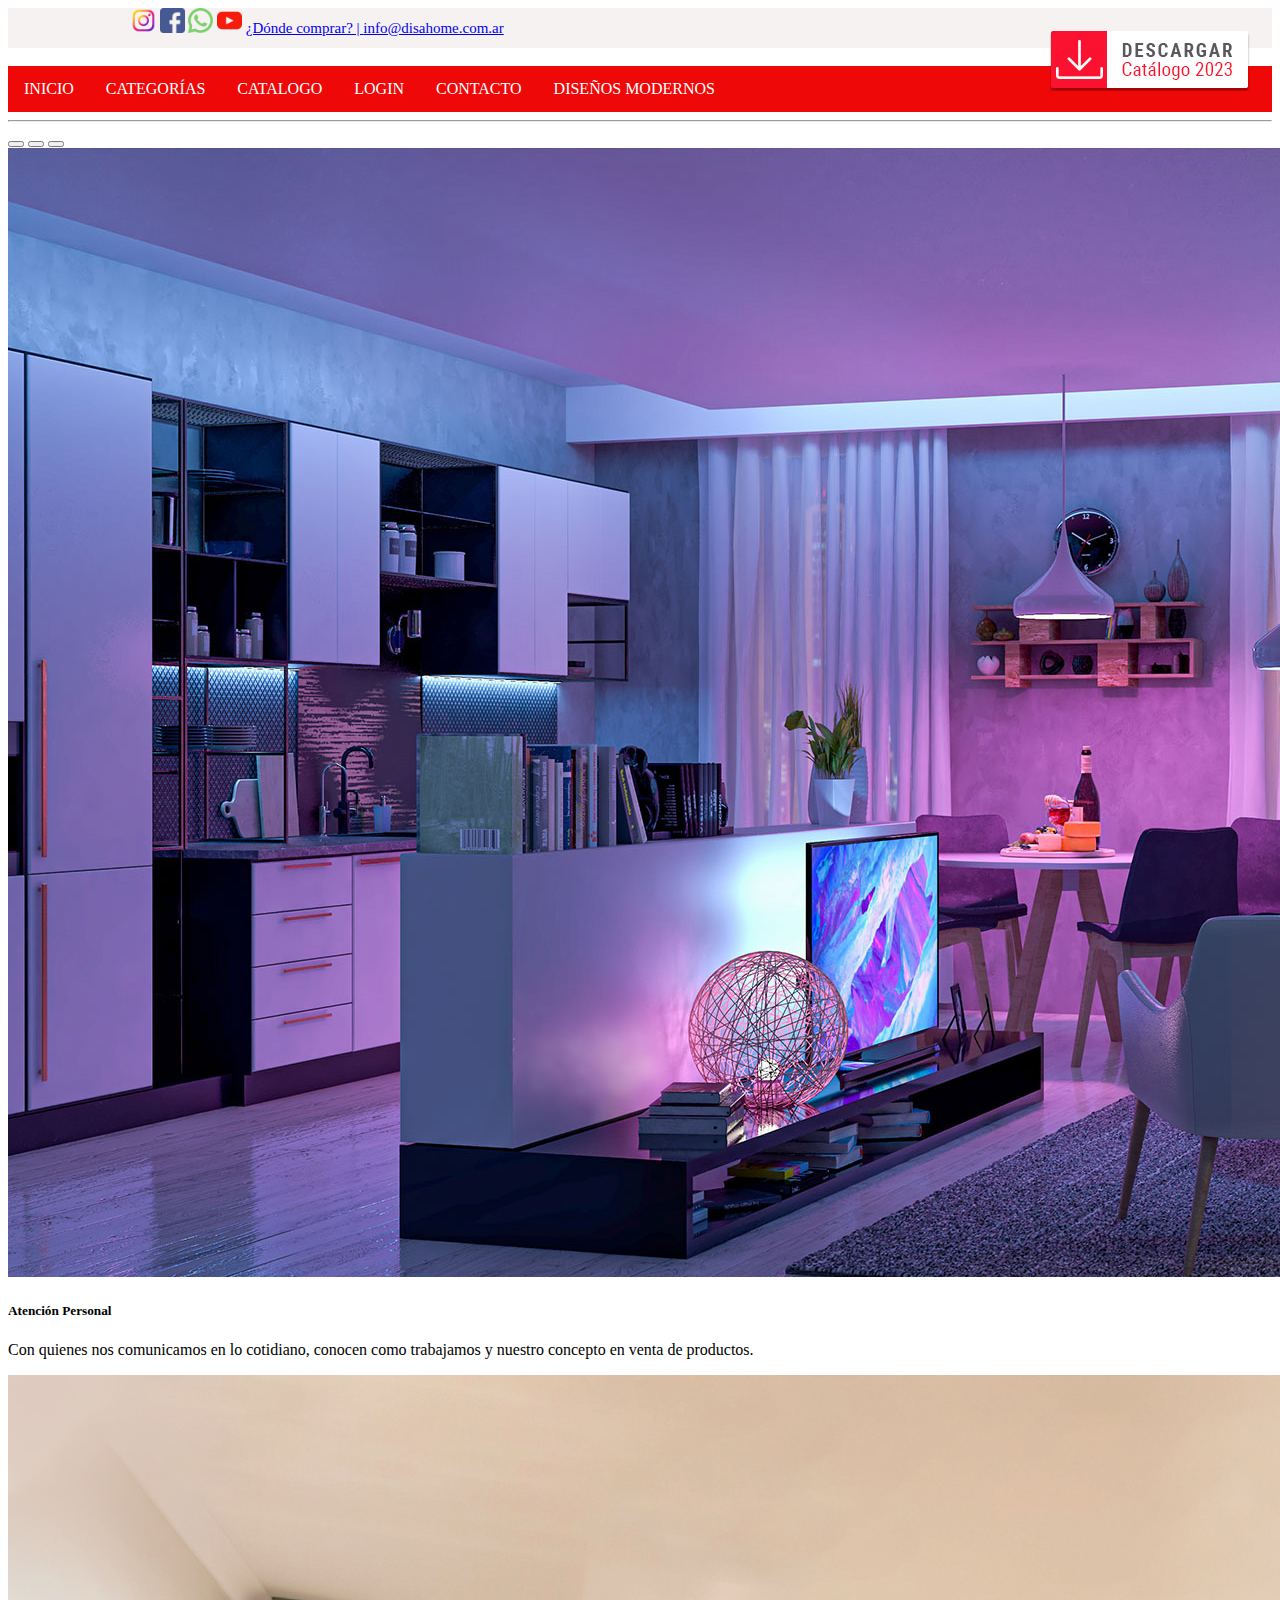
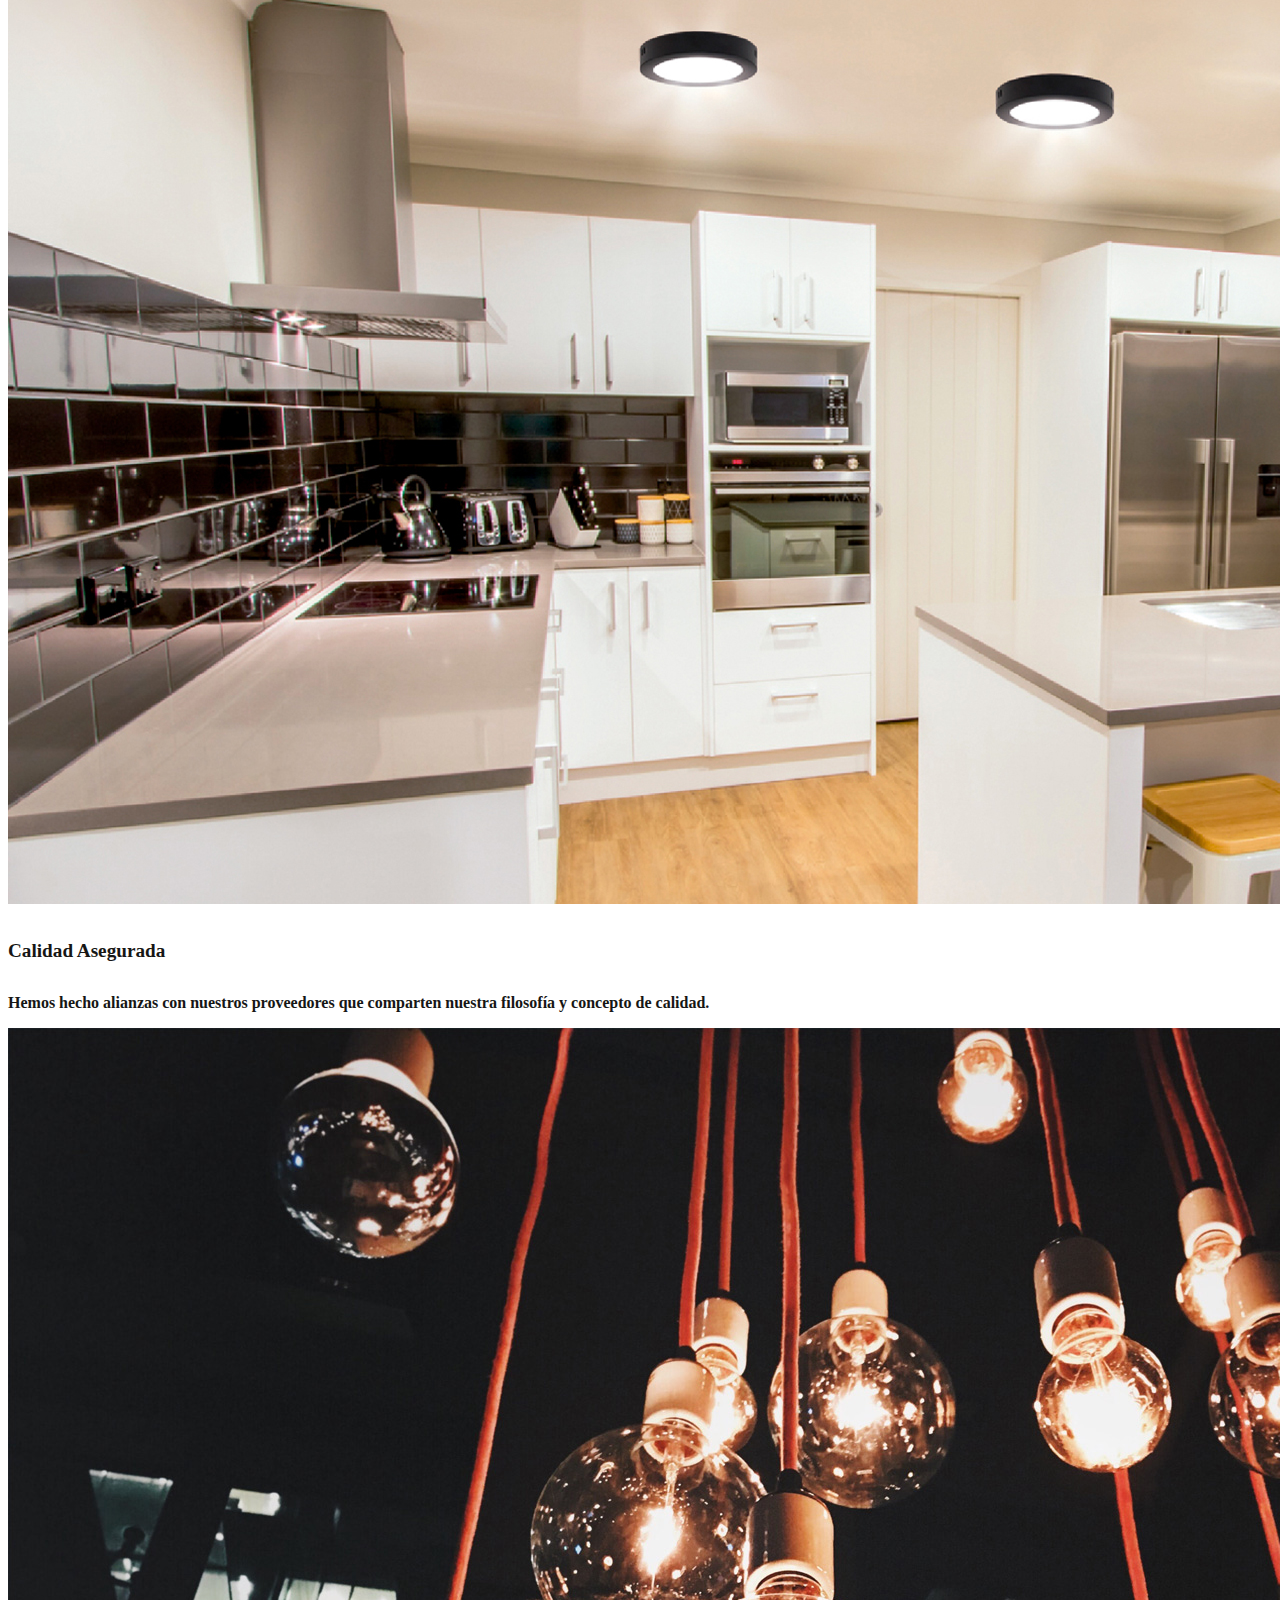
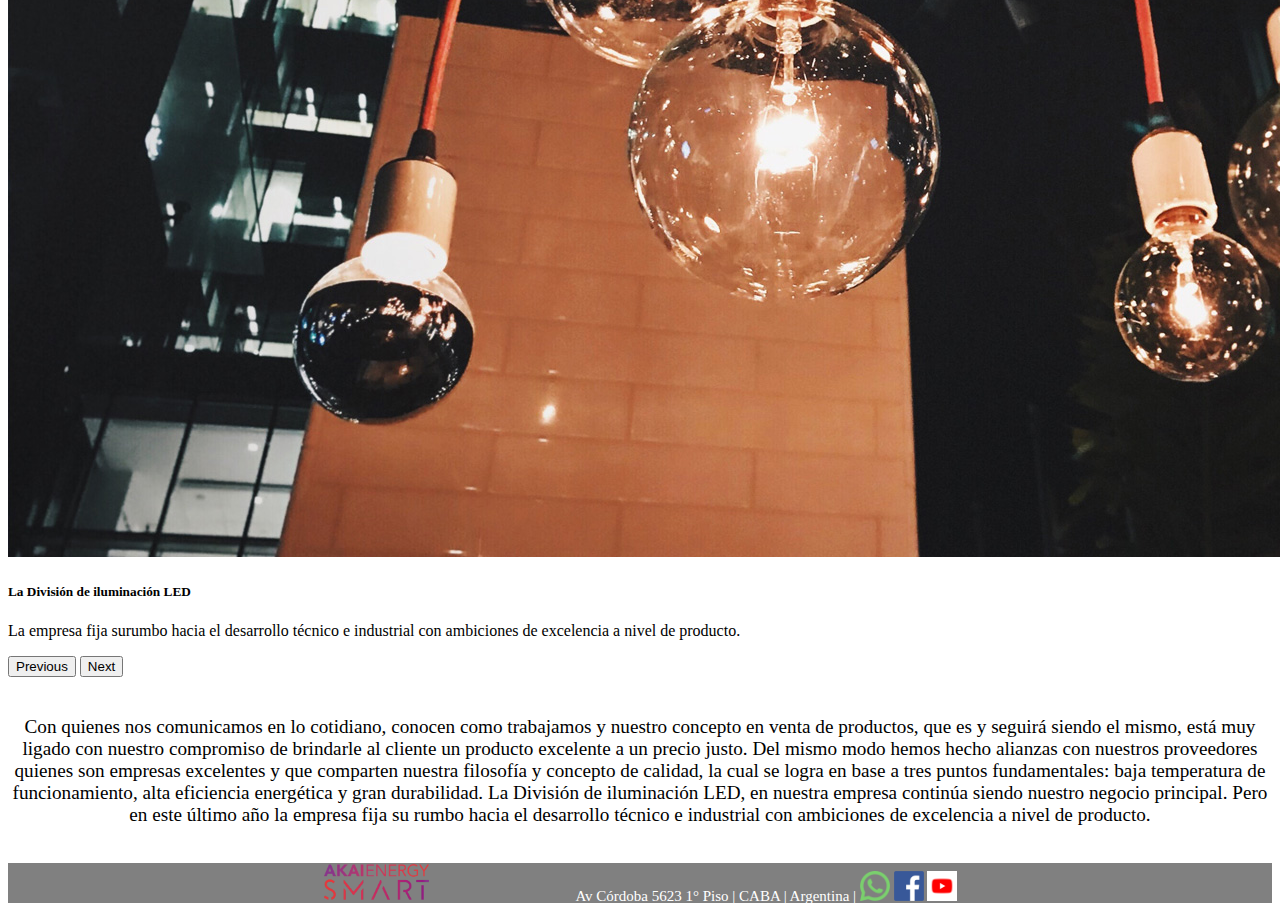
<file: index.html>
<!DOCTYPE html>
<html lang="es">

<head>
    <meta charset="UTF-8">
    <meta name="viewport" content="width=device-width, initial-scale=1.0">
    <title> DH - DISA HOME | INFORMACIÓN TÉCNICA - akaienergy.com.ar </title>

    <!-- <link rel="shortcut icon" href="img/favicon.ico" type="image/x-icon"> -->
    <link rel="icon" href="img/Logo_DH.ico" type="image/x-icon">
    <!-- CSS -->
    <link rel="stylesheet" media="all" href="css/estilos.css">
    <!-- Bootstrap CSS -->
    <link href="https://cdn.jsdelivr.net/npm/bootstrap@5.0.2/dist/css/bootstrap.min.css" rel="stylesheet"
        integrity="sha384-EVSTQN3/azprG1Anm3QDgpJLIm9Nao0Yz1ztcQTwFspd3yD65VohhpuuCOmLASjC" crossorigin="anonymous">

</head>

<body>
    <header>
        <div class="encabez">
            <div class="head1">
                <a href="https://www.instagram.com/" title="Instagram" target="_blank">
                    <img src="img/instagram.png" alt="aaa" width="25px"></a>
                <a href="https://www.facebook.com/" title="" Facebook target="_blank"> <img src="img/facebook.png"
                        alt="aaa" width="25px"></a>
                <a href="https://www.whatsapp.com/" title="whatsapp" target="_blank"> <img src="img/whatsapp.png"
                        alt="aaa" width="25px"></a>
                <a href="https://www.youtube.com/" title="Youtube" target="_blank"> <img src="img/youtube.png" alt="aaa"
                        width="25px"></a>
                <!-- </div>
            <div class="head1"> -->
                <!-- <h4> Donde Comprar? | disahome@disahome.com.ar</h4> -->
                <a href="./contacto.html#Mapas">¿Dónde comprar? | </a>
                <a href="mailto:info@disahome.com.ar">info@disahome.com.ar</a>
                <!-- <a href="./index.html"> | Menu </a> -->
                <!-- </div> -->
            </div>

            <div class="head1">
                <div class="grillado2">
                    <div id="dolarnomb"> </div>
                    <div id="dolarventa"> </div>
                    <div id="dolarcomp"> </div>
                </div>
            </div>

            <script>
                async function dolar() {
                    const apiUSD = "https://www.dolarsi.com/api/api.php?type=valoresprincipales";
                    const cotizacionDolar = await fetch(apiUSD);
                    const cotizacionJSON = await cotizacionDolar.json();
                    //console.log(cotizacionJSON[1].casa.compra)
                    console.log('Dolar Ctdo con Liqui Compra ', cotizacionJSON[4]?.casa?.compra)
                    console.log('Dolar Ctdo con Liqui Venta', cotizacionJSON[4]?.casa?.venta)
                    console.log(cotizacionJSON[4]?.casa?.nombre);

                    document.getElementById("dolarnomb").innerHTML = cotizacionJSON[4]?.casa?.nombre;
                    document.getElementById("dolarventa").innerHTML = cotizacionJSON[4]?.casa?.compra, cotizacionJSON[4]?.casa?.venta;
                    document.getElementById("dolarcomp").innerHTML = cotizacionJSON[4]?.casa?.venta;

                }

                dolar();
            </script>

        </div>
        <br>
        <div class="menuretrac">
            <ul>
                <li><a href="index.html">INICIO</a></li>
                <li class="dropdown">
                    <a href="javascript:void(0)" class="dropbtn">CATEGORÍAS</a>
                    <div class="dropdown-content">
                        <a href="Categorias.html#lamp">LÁMPARAS LED</a>
                        <a href="Categorias.html#listones">LISTONES Y TUBOS LED</a>
                        <a href="Categorias.html#proy">PROYECTORES Y TORTUGAS LED</a>
                        <a href="Categorias.html#panel">PANELES LED</a>
                        <a href="Categorias.html#videos">VIDEOS</a>
                    </div>
                <li><a href="catalogo.html">CATALOGO</a></li>
                <li><a href="login.html">LOGIN</a></li>
                <li><a href="contacto.html">CONTACTO</a></li>
                <li><a href="diseño.html">DISEÑOS MODERNOS</a></li>
                </li>
            </ul>
        </div>
    </header>
    <hr>
    <!-- <a href=""><img src="./img/ledbanner-home.jpg" alt="Logo"></a> -->
    <main>
        <div id="carouselExampleCaptions" class="carousel slide" data-bs-ride="carousel">
            <div class="carousel-indicators">
                <button type="button" data-bs-target="#carouselExampleCaptions" data-bs-slide-to="0" class="active"
                    aria-current="true" aria-label="Slide 1"></button>
                <button type="button" data-bs-target="#carouselExampleCaptions" data-bs-slide-to="1"
                    aria-label="Slide 2"></button>
                <button type="button" data-bs-target="#carouselExampleCaptions" data-bs-slide-to="2"
                    aria-label="Slide 3"></button>
            </div>
            <div class="carousel-inner">
                <div class="carousel-item active">
                    <img src="./img/ledbanner-home.jpg" class="d-block w-100" alt="...">

                    <div class="carousel-caption d-none d-md-block" id="otras">
                        <h5>Atención Personal</h5>
                        <p>Con quienes nos comunicamos en lo cotidiano, conocen como trabajamos y nuestro concepto en
                            venta de productos.</p>
                    </div>
                </div>
                <div class="carousel-item">
                    <img src="./img/paneles-banner-home.jpg" class="d-block w-100" alt="...">
                    <div class="carousel-caption d-none d-md-block" id="alianzas">
                        <h5>Calidad Asegurada</h5>
                        <p>Hemos hecho alianzas con nuestros proveedores que comparten
                            nuestra filosofía y concepto de calidad.</p>
                    </div>
                </div>
                <div class="carousel-item">
                    <img src="./img/2020.07.23-vintage-banner-home.jpg" class="d-block w-100" alt="...">
                    <div class="carousel-caption d-none d-md-block" id="otras">
                        <h5>La División de iluminación LED</h5>
                        <p>La empresa fija surumbo hacia el desarrollo técnico e industrial con ambiciones de excelencia
                            a nivel de producto.</p>
                    </div>
                </div>
            </div>
            <button class="carousel-control-prev" type="button" data-bs-target="#carouselExampleCaptions"
                data-bs-slide="prev">
                <span class="carousel-control-prev-icon" aria-hidden="true"></span>
                <span class="visually-hidden">Previous</span>
            </button>
            <button class="carousel-control-next" type="button" data-bs-target="#carouselExampleCaptions"
                data-bs-slide="next">
                <span class="carousel-control-next-icon" aria-hidden="true"></span>
                <span class="visually-hidden">Next</span>
            </button>
        </div>
        <section>
            <div class="descarga-catalogo">
                <a href="./catalogo.html" target="_blank"> <img src="img2/catalogo.png" alt="aaa" width="200px"></a>
            </div>
        </section>
    </main>
    <div class="poscarousel">
        <p> Con quienes nos comunicamos en lo cotidiano, conocen como trabajamos y nuestro concepto en venta de
            productos,
            que es y seguirá siendo el mismo, está muy ligado con nuestro compromiso de brindarle al cliente un producto
            excelente a un precio justo.
            Del mismo modo hemos hecho alianzas con nuestros proveedores quienes son empresas excelentes y que comparten
            nuestra filosofía y concepto de calidad,
            la cual se logra en base a tres puntos fundamentales: baja temperatura de funcionamiento, alta eficiencia
            energética y gran durabilidad.
            La División de iluminación LED, en nuestra empresa continúa siendo nuestro negocio principal.
            Pero en este último año la empresa fija su rumbo hacia el desarrollo técnico e industrial con ambiciones de
            excelencia a nivel de producto.
        </p>
    </div>
    <footer>
        <br>
        <div class="piedepagina">
            <a href=""><img class="pie_log" src="./img/logosmart.png" alt="Logo"></a>
            <a class="donde">Av Córdoba 5623 1° Piso | CABA | Argentina | </a>
            <!-- <a class="mail"><a href="mailto:info@disahome.com.ar">info@disahome.com.ar</a> -->

            <a id="izq" href=""><img class="inst" src="./img/whatsapp.png" alt="what"></a>
            <a href=""><img class="inst" src="./img/facebook2.png" alt="what"></a>
            <a href=""><img class="inst" src="./img/descarga.png" alt="what"></a>

        </div>
    </footer>
    <!-- Option 1: Bootstrap Bundle with Popper -->
    <script src="https://cdn.jsdelivr.net/npm/bootstrap@5.0.2/dist/js/bootstrap.bundle.min.js"
        integrity="sha384-MrcW6ZMFYlzcLA8Nl+NtUVF0sA7MsXsP1UyJoMp4YLEuNSfAP+JcXn/tWtIaxVXM"
        crossorigin="anonymous"></script>



</body>

</html>
</file>
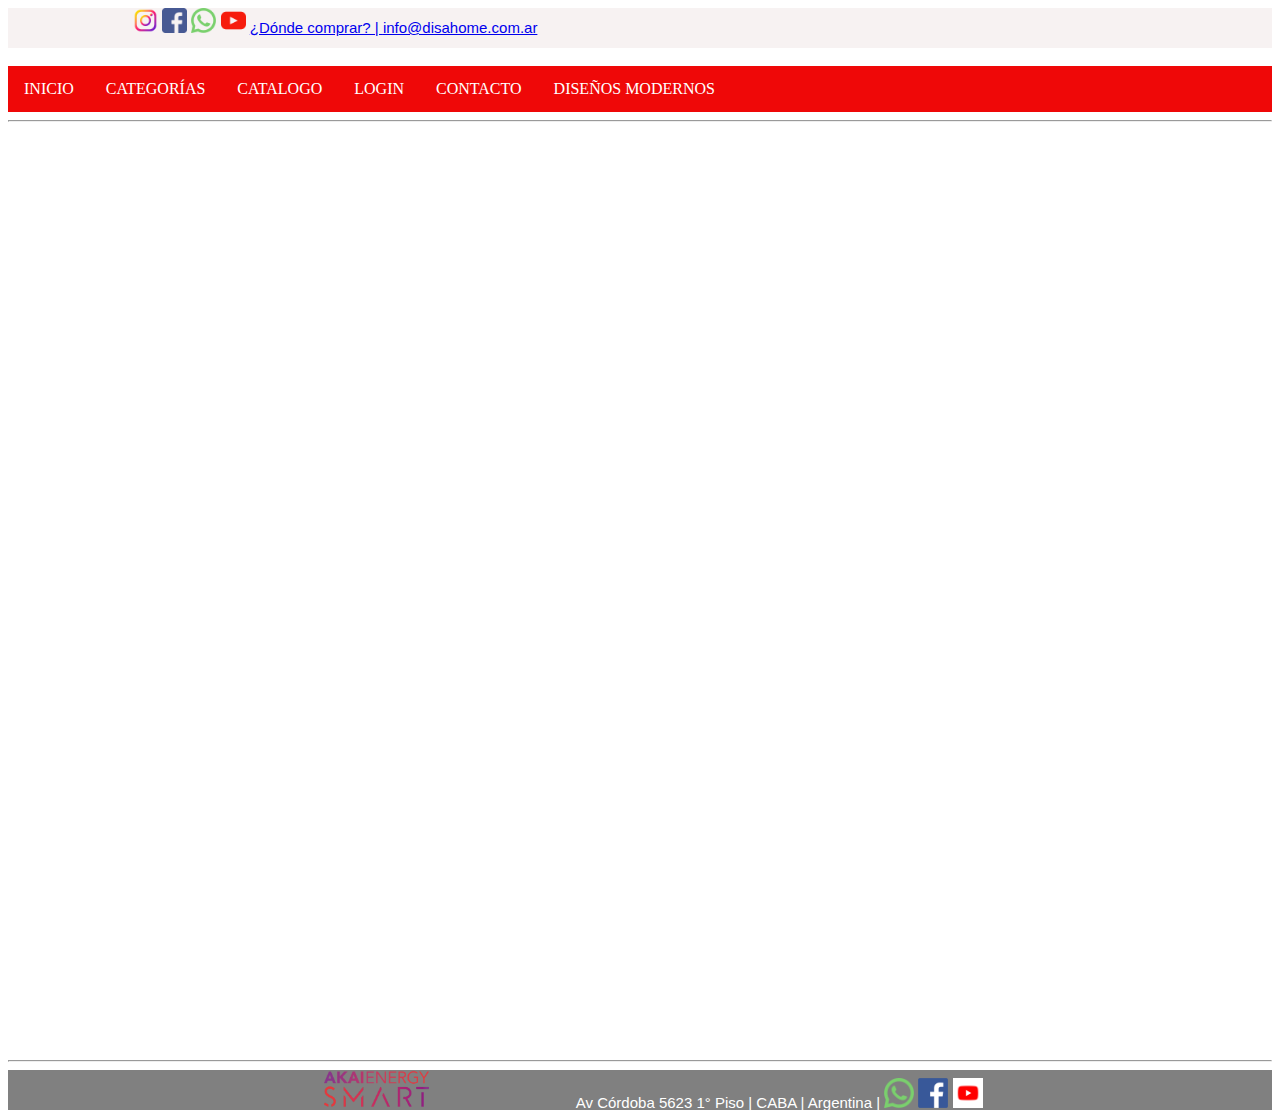
<file: catalogo.html>
<!DOCTYPE html>
<html lang="es">

<head>
    <meta charset="UTF-8">
    <meta name="viewport" content="width=device-width, initial-scale=1.0">
    <title> DH - DISA HOME | CATALOGO </title>

    <!-- <link rel="shortcut icon" href="img/favicon.ico" type="image/x-icon"> -->
    <link rel="icon" href="img/Logo_DH.ico" type="image/x-icon">
    <!-- CSS -->
    <link rel="stylesheet" media="all" href="css/catalogo.css">

</head>

<body>
    <header>
        <div class="encabez">
            <div class="head1">
                <a href="https://www.instagram.com/" title="Instagram" target="_blank">
                    <img src="img/instagram.png" alt="aaa" width="25px"></a>
                <a href="https://www.facebook.com/" title="" Facebook target="_blank"> <img src="img/facebook.png"
                        alt="aaa" width="25px"></a>
                <a href="https://www.whatsapp.com/" title="whatsapp" target="_blank"> <img src="img/whatsapp.png"
                        alt="aaa" width="25px"></a>
                <a href="https://www.youtube.com/" title="Youtube" target="_blank"> <img src="img/youtube.png" alt="aaa"
                        width="25px"></a>
                <!-- </div>
            <div class="head1"> -->
                <!-- <h4> Donde Comprar? | disahome@disahome.com.ar</h4> -->
                <a href="./contacto.html#Mapas">¿Dónde comprar? | </a>
                <a href="mailto:info@disahome.com.ar">info@disahome.com.ar</a>
                <!-- <a href="./index.html"> | Menu </a> -->
                <!-- </div> -->
            </div>

            <div class="head1">
                <div class="grillado2">
                    <div id="dolarnomb"> </div>
                    <div id="dolarventa"> </div>
                    <div id="dolarcomp"> </div>
                </div>
            </div>

            <script>
                async function dolar() {
                    const apiUSD = "https://www.dolarsi.com/api/api.php?type=valoresprincipales";
                    const cotizacionDolar = await fetch(apiUSD);
                    const cotizacionJSON = await cotizacionDolar.json();
                    //console.log(cotizacionJSON[1].casa.compra)
                    console.log('Dolar Ctdo con Liqui Compra ', cotizacionJSON[4]?.casa?.compra)
                    console.log('Dolar Ctdo con Liqui Venta', cotizacionJSON[4]?.casa?.venta)
                    console.log(cotizacionJSON[4]?.casa?.nombre);

                    document.getElementById("dolarnomb").innerHTML = cotizacionJSON[4]?.casa?.nombre;
                    document.getElementById("dolarventa").innerHTML = cotizacionJSON[4]?.casa?.compra, cotizacionJSON[4]?.casa?.venta;
                    document.getElementById("dolarcomp").innerHTML = cotizacionJSON[4]?.casa?.venta;

                }

                dolar();
            </script>

        </div>
        <br>
        <div class="menuretrac">
            <ul>
                <li><a href="index.html">INICIO</a></li>
                <li class="dropdown">
                    <a href="javascript:void(0)" class="dropbtn">CATEGORÍAS</a>
                    <div class="dropdown-content">
                        <a href="Categorias.html#lamp">LÁMPARAS LED</a>
                        <a href="Categorias.html#listones">LISTONES Y TUBOS LED</a>
                        <a href="Categorias.html#proy">PROYECTORES Y TORTUGAS LED</a>
                        <a href="Categorias.html#panel">PANELES LED</a>
                        <a href="Categorias.html#videos">VIDEOS</a>
                    </div>
                <li><a href="catalogo.html">CATALOGO</a></li>
                <li><a href="login.html">LOGIN</a></li>
                <li><a href="contacto.html">CONTACTO</a></li>
                <li><a href="diseño.html">DISEÑOS MODERNOS</a></li>
                </li>
            </ul>
        </div>
    </header>
    <hr>
    <div class="documento">       
        <iframe src="./docpdf/Precios_DHOME.pdf" frameborder="0" width="1300" height="900" style="border:0;" allowfullscreen="" loading="lazy"></iframe>
    </div>
    <footer>
        <br>
        <hr>
        <div class="piedepagina">
            <a href=""><img class="pie_log" src="./img/logosmart.png" alt="Logo"></a>
            <a class="donde">Av Córdoba 5623 1° Piso | CABA | Argentina | </a>
            <!-- <a class="mail"><a href="mailto:info@disahome.com.ar">info@disahome.com.ar</a> -->

            <a id="izq" href=""><img class="inst" src="./img/whatsapp.png" alt="what"></a>
            <a href=""><img class="inst" src="./img/facebook2.png" alt="what"></a>
            <a href=""><img class="inst" src="./img/descarga.png" alt="what"></a>

        </div>
    </footer>
</body>

</html>
</file>
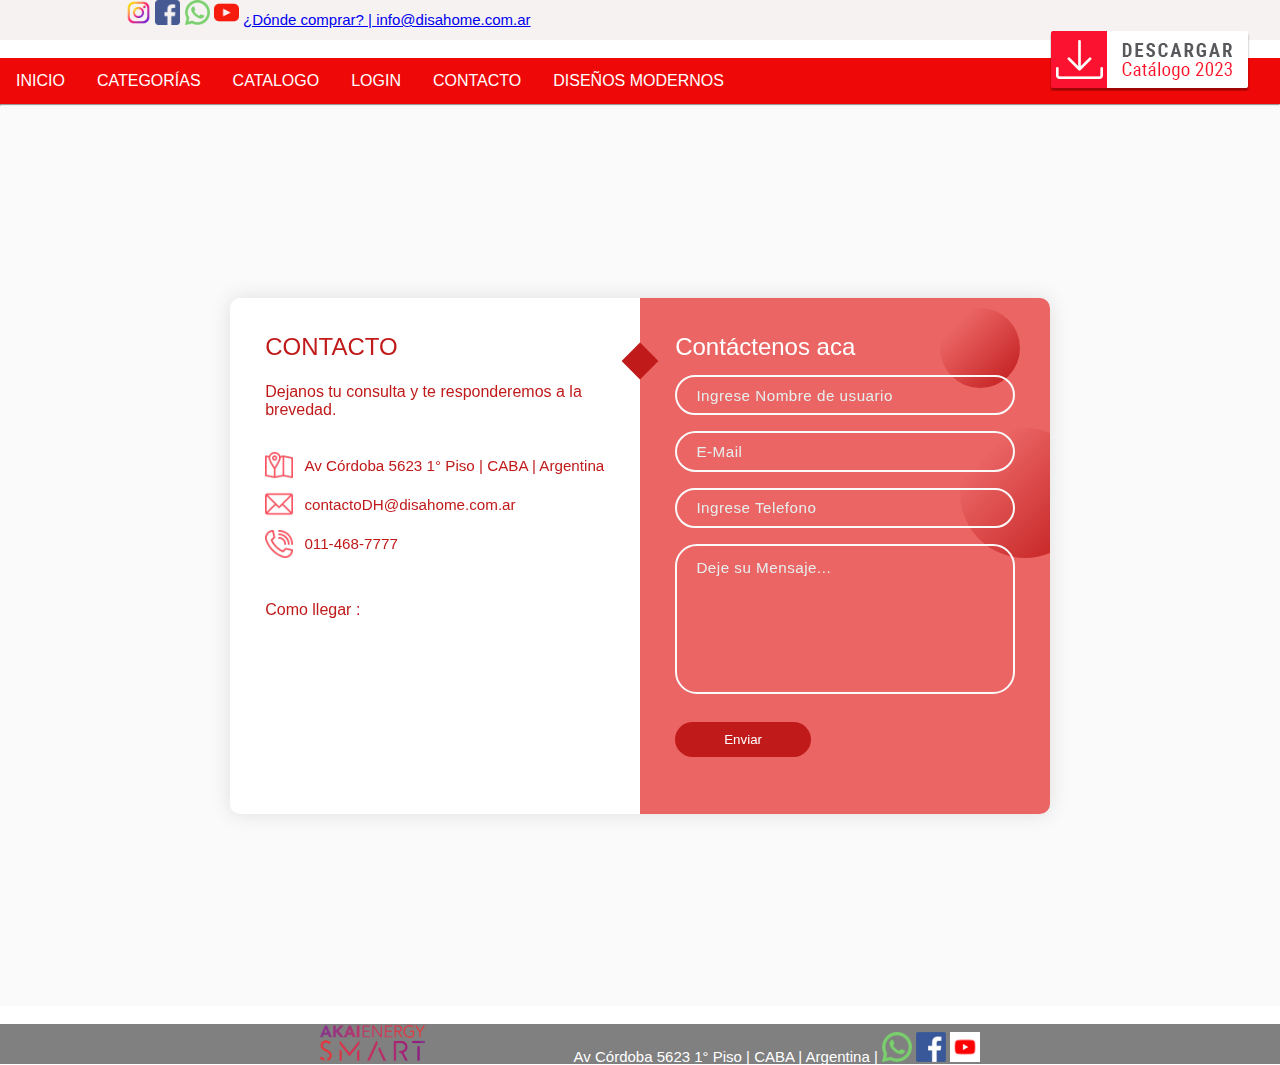
<file: contacto.html>
<!DOCTYPE html>
<html lang="es">

<head>
    <meta charset="UTF-8">
    <meta name="viewport" content="width=device-width, initial-scale=1.0">
    <title> DH - DISA HOME | CONTACTO </title>
    <link href="./img/Mail.ico" rel="icon" type="img/x-icon" />

    <!-- <link rel="shortcut icon" href="img/favicon.ico" type="image/x-icon"> -->
    <!-- <link rel="icon" href="img/favicon.ico" type="image/x-icon"> -->

    <!-- CSS -->
    <link rel="stylesheet" media="all" href="css/contacto.css">


</head>

<body>
    <header>
        <div class="encabez">
            <div class="head1">
                <a href="https://www.instagram.com/" title="Instagram" target="_blank">
                    <img src="img/instagram.png" alt="aaa" width="25px"></a>
                <a href="https://www.facebook.com/" title="" Facebook target="_blank"> <img src="img/facebook.png"
                        alt="aaa" width="25px"></a>
                <a href="https://www.whatsapp.com/" title="whatsapp" target="_blank"> <img src="img/whatsapp.png"
                        alt="aaa" width="25px"></a>
                <a href="https://www.youtube.com/" title="Youtube" target="_blank"> <img src="img/youtube.png" alt="aaa"
                        width="25px"></a>
                <!-- </div>
            <div class="head1"> -->
                <!-- <h4> Donde Comprar? | disahome@disahome.com.ar</h4> -->
                <a href="./contacto.html#Mapas">¿Dónde comprar? | </a>
                <a href="mailto:info@disahome.com.ar">info@disahome.com.ar</a>
                <!-- <a href="./index.html"> | Menu </a> -->
                <!-- </div> -->
            </div>

            <div class="head1">
                <div class="grillado2">
                    <div id="dolarnomb"> </div>
                    <div id="dolarventa"> </div>
                    <div id="dolarcomp"> </div>
                </div>
            </div>

            <script>
                async function dolar() {
                    const apiUSD = "https://www.dolarsi.com/api/api.php?type=valoresprincipales";
                    const cotizacionDolar = await fetch(apiUSD);
                    const cotizacionJSON = await cotizacionDolar.json();
                    //console.log(cotizacionJSON[1].casa.compra)
                    console.log('Dolar Ctdo con Liqui Compra ', cotizacionJSON[4]?.casa?.compra)
                    console.log('Dolar Ctdo con Liqui Venta', cotizacionJSON[4]?.casa?.venta)
                    console.log(cotizacionJSON[4]?.casa?.nombre);

                    document.getElementById("dolarnomb").innerHTML = cotizacionJSON[4]?.casa?.nombre;
                    document.getElementById("dolarventa").innerHTML = cotizacionJSON[4]?.casa?.compra, cotizacionJSON[4]?.casa?.venta;
                    document.getElementById("dolarcomp").innerHTML = cotizacionJSON[4]?.casa?.venta;

                }

                dolar();
            </script>

        </div>
        <br>
        <div class="menuretrac">
            <ul>
                <li><a href="index.html">INICIO</a></li>
                <li class="dropdown">
                    <a href="javascript:void(0)" class="dropbtn">CATEGORÍAS</a>
                    <div class="dropdown-content">
                        <a href="Categorias.html#lamp">LÁMPARAS LED</a>
                        <a href="Categorias.html#listones">LISTONES Y TUBOS LED</a>
                        <a href="Categorias.html#proy">PROYECTORES Y TORTUGAS LED</a>
                        <a href="Categorias.html#panel">PANELES LED</a>
                        <a href="Categorias.html#videos">VIDEOS</a>
                    </div>
                <li><a href="catalogo.html">CATALOGO</a></li>
                <li><a href="login.html">LOGIN</a></li>
                <li><a href="contacto.html">CONTACTO</a></li>
                <li><a href="diseño.html">DISEÑOS MODERNOS</a></li>
                </li>
            </ul>
        </div>
    </header>
    <hr>
    <!-- formulario de Contacto -->
    <div class="container">
        <div class="form">
            <div class="contact-info">
                <h3 class="title"> CONTACTO </h3>
                <p class="text">
                    Dejanos tu consulta y te responderemos a la brevedad.
                </p>

                <div class="info">
                    <div class="information">
                        <img src="img/location.png" class="icon" alt="" />
                        <p> Av Córdoba 5623 1° Piso | CABA | Argentina </p>
                    </div>
                    <div class="information">
                        <img src="img/email.png" class="icon" alt="" />
                        <p> contactoDH@disahome.com.ar </p>
                    </div>
                    <div class="information">
                        <img src="img/phone.png" class="icon" alt="" />
                        <p> 011-468-7777 </p>
                    </div>
                </div>

                <div class="social-media">
                    <p> Como llegar : </p>
                    <div class="social-icons">
                        <iframe id="Mapas"
                            src="https://www.google.com/maps/embed?pb=!1m18!1m12!1m3!1d3284.6705842034667!2d-58.440318000000005!3d-34.5872009!2m3!1f0!2f0!3f0!3m2!1i1024!2i768!4f13.1!3m3!1m2!1s0x95bcb5f32869cae3%3A0x9ea8dfe31874f0ce!2sAv.%20C%C3%B3rdoba%205623%2C%20C1414BBC%20CABA!5e0!3m2!1sen!2sar!4v1695255525862!5m2!1sen!2sar"
                            frameborder="0" style="border:0" allowfullscreen></iframe>
                        </iframe>
                    </div>
                </div>
            </div>
            <!-- // Formulario de Contacto  -->
            <div class="contact-form">
                <span class="circle one"></span>
                <span class="circle two"></span>

                <form  id="form" name="contactForm" onsubmit="return validarform()">
                    <h3 class="title"> Contáctenos aca </h3>

                    <div class="input-container">
                        <label for='nombre'> </label>
                        <input id='nombre' type="text" name="nombre" class="input" placeholder="Ingrese Nombre de usuario"
                            autocomplete="on" />

                        <!-- <span> Username </span> -->
                    </div>

                    <div class="input-container">
                        <label for='mail'> </label>
                        <input id='mail' type="email" name="mail" class="input" placeholder="E-Mail"
                            autocomplete="on" />

                        <!-- <span> Email </span> -->
                    </div>

                    <div class="input-container">
                        <label for='telefono'> </label>
                        <input id='telefono' type="text" name="telefono" class="input" placeholder="Ingrese Telefono"
                            autocomplete="on" />

                        <!-- <span> Phone </span> -->
                    </div>

                    <div class="input-container textarea">
                        <label for='mensaje'> </label>
                        <textarea id="mensaje" name="mensaje" class="input" placeholder="Deje su Mensaje..."></textarea>

                        <!-- <span> Message </span>      -->
                    </div>

                    <!-- <input type=" submit" value="Enviar" class="btn1" onsubmit='return validar()' /> -->
                    <input type="submit" value="Enviar" class="btn1" />
                </form>
            </div>
        </div>
    </div>
    <section>
        <div class="descarga-catalogo">
            <a href="./catalogo.html" target="_blank"> <img src="img2/catalogo.png" alt="aaa" width="200px"></a>
        </div>
    </section>

    <footer>
        <br>
        <div class="piedepagina">
            <a href=""><img class="pie_log" src="./img/logosmart.png" alt="Logo"></a>
            <a class="donde">Av Córdoba 5623 1° Piso | CABA | Argentina | </a>
            <!-- <a class="mail"><a href="mailto:info@disahome.com.ar">info@disahome.com.ar</a> -->

            <a id="izq" href=""><img class="inst" src="./img/whatsapp.png" alt="what"></a>
            <a href=""><img class="inst" src="./img/facebook2.png" alt="what"></a>
            <a href=""><img class="inst" src="./img/descarga.png" alt="what"></a>

        </div>
    </footer>

   <!--  <script src="./js/contacto_v.js"></script> -->

   <script>

    const $form = document.querySelector('#form')
    console.log('1');
    $form.addEventListener('submit', validarform)
    console.log('2');
    function validarform(event){
      event.preventdefault()
      const form = new FormData(this)
      console.log('3');
      console.log(form.get('nombre'));
    }

   </script>

</body>

</html>
</file>
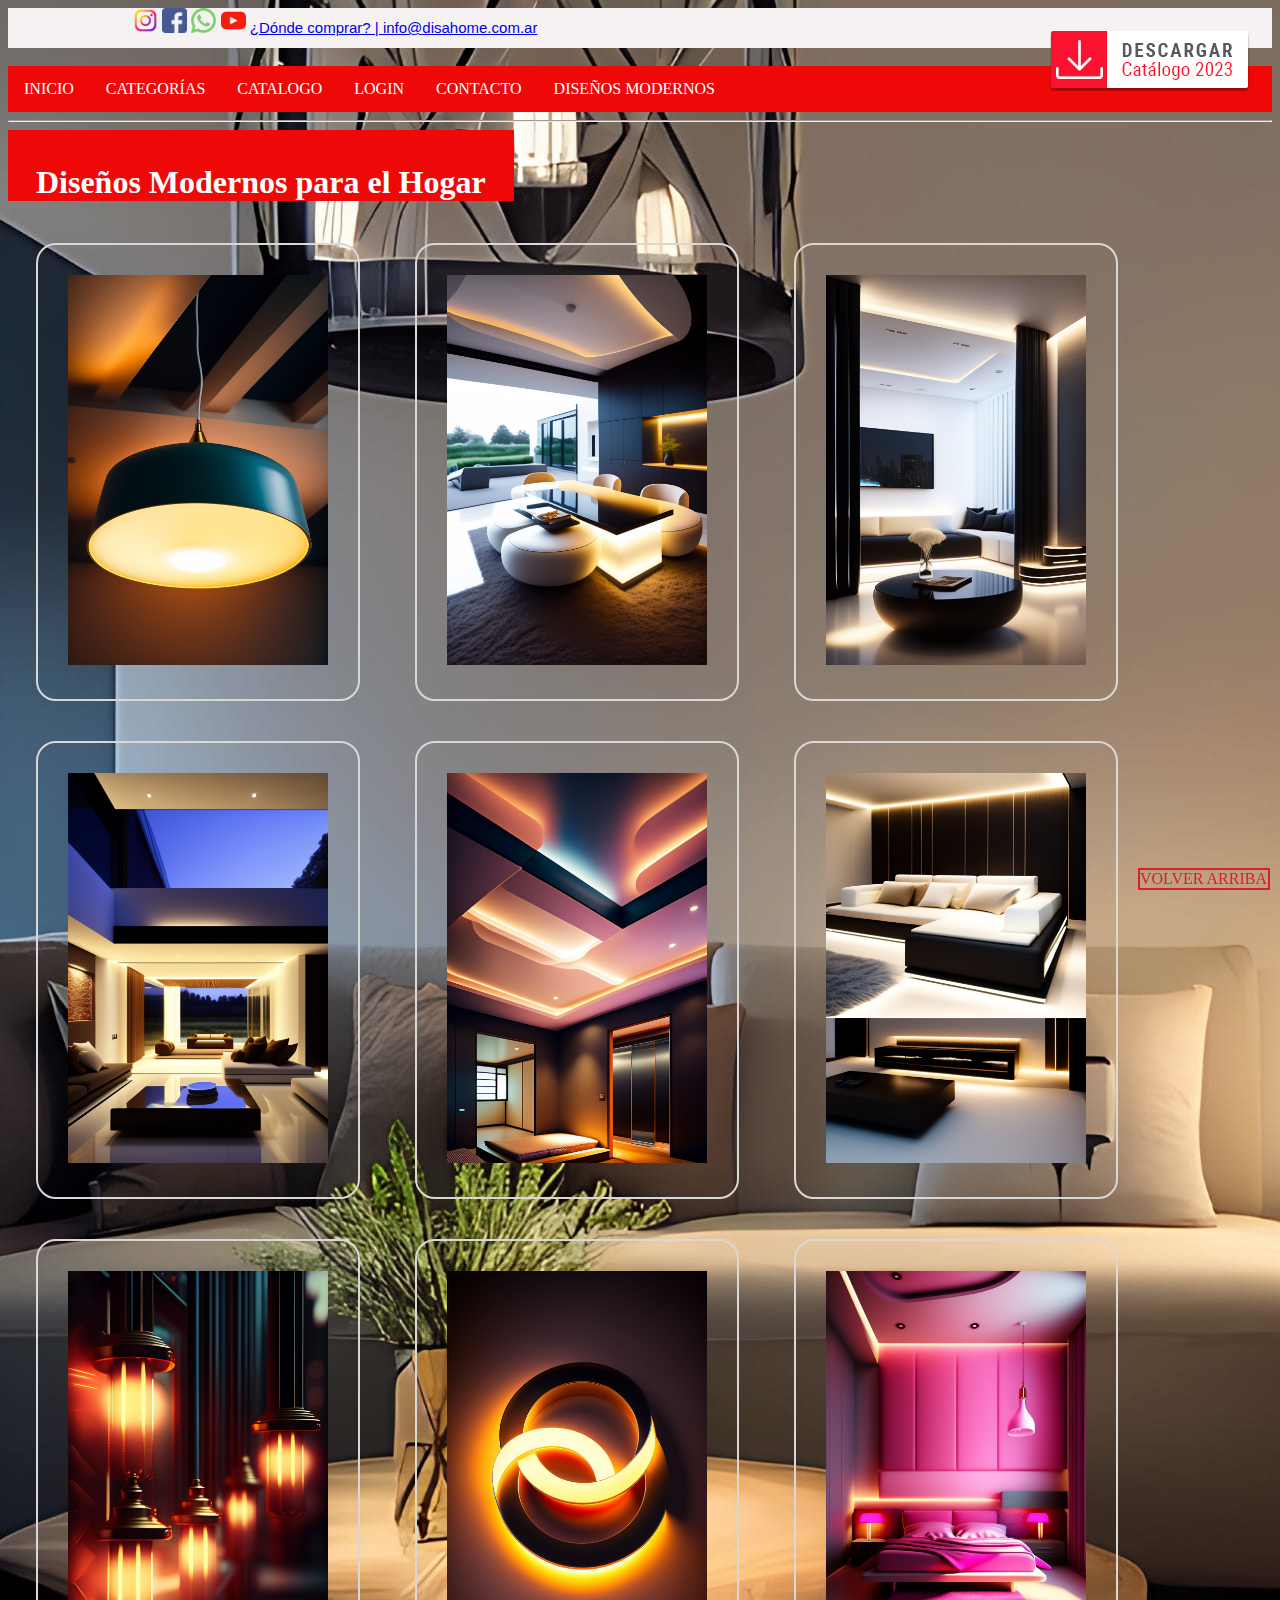
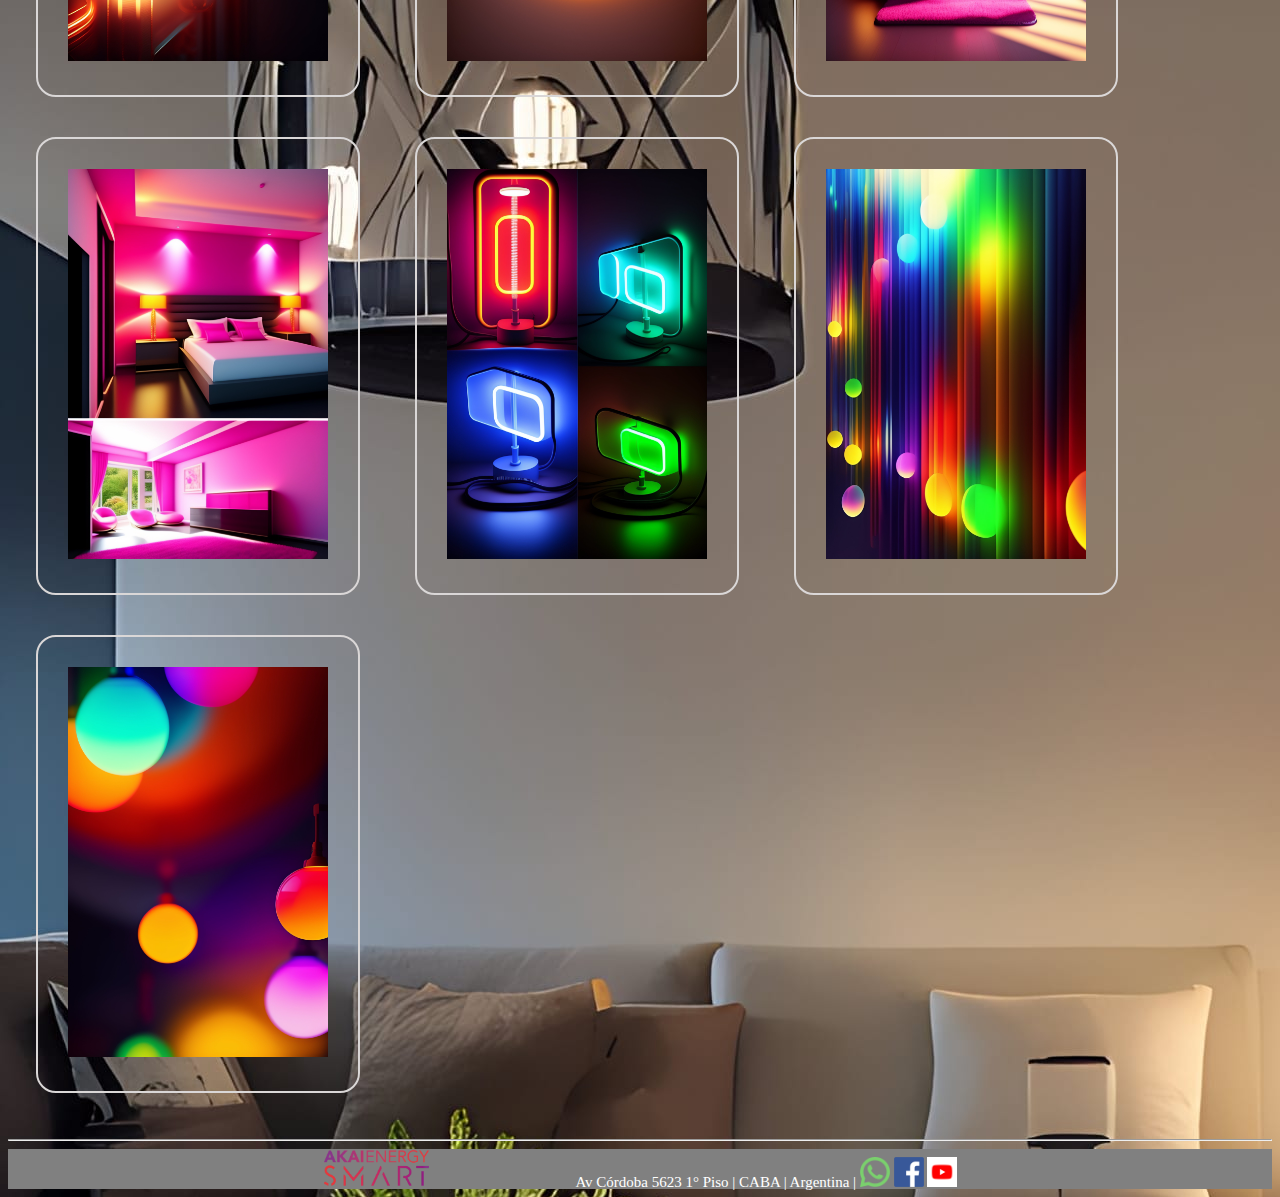
<file: diseño.html>
<!DOCTYPE html>
<html lang="es">

<head>
    <meta charset="UTF-8">
    <meta http-equiv="X-UA-Compatible" content="IE=edge">
    <meta name="viewport" content="width=device-width, initial-scale=1.0">
    <link rel="stylesheet" href="./css/diseño.css">
    <title>Diseños Modernos</title>
</head>

<body background="./img2/2.jpeg" bgcolor="FFCECB">
    <header>
        <div class="encabez">
            <div class="head1">
                <a href="https://www.instagram.com/" title="Instagram" target="_blank">
                    <img src="img/instagram.png" alt="aaa" width="25px"></a>
                <a href="https://www.facebook.com/" title="" Facebook target="_blank"> <img src="img/facebook.png"
                        alt="aaa" width="25px"></a>
                <a href="https://www.whatsapp.com/" title="whatsapp" target="_blank"> <img src="img/whatsapp.png"
                        alt="aaa" width="25px"></a>
                <a href="https://www.youtube.com/" title="Youtube" target="_blank"> <img src="img/youtube.png" alt="aaa"
                        width="25px"></a>
                <!-- </div>
            <div class="head1"> -->
                <!-- <h4> Donde Comprar? | disahome@disahome.com.ar</h4> -->
                <a href="./contacto.html#Mapas">¿Dónde comprar? | </a>
                <a href="mailto:info@disahome.com.ar">info@disahome.com.ar</a>
                <!-- <a href="./index.html"> | Menu </a> -->
                <!-- </div> -->
            </div>

            <div class="head1">
                <div class="grillado2">
                    <div id="dolarnomb"> </div>
                    <div id="dolarventa"> </div>
                    <div id="dolarcomp"> </div>
                </div>
            </div>

            <script>
                async function dolar() {
                    const apiUSD = "https://www.dolarsi.com/api/api.php?type=valoresprincipales";
                    const cotizacionDolar = await fetch(apiUSD);
                    const cotizacionJSON = await cotizacionDolar.json();
                    //console.log(cotizacionJSON[1].casa.compra)
                    console.log('Dolar Ctdo con Liqui Compra ', cotizacionJSON[4]?.casa?.compra)
                    console.log('Dolar Ctdo con Liqui Venta', cotizacionJSON[4]?.casa?.venta)
                    console.log(cotizacionJSON[4]?.casa?.nombre);

                    document.getElementById("dolarnomb").innerHTML = cotizacionJSON[4]?.casa?.nombre;
                    document.getElementById("dolarventa").innerHTML = cotizacionJSON[4]?.casa?.compra, cotizacionJSON[4]?.casa?.venta;
                    document.getElementById("dolarcomp").innerHTML = cotizacionJSON[4]?.casa?.venta;

                }

                dolar();
            </script>

        </div>
        <br>
        <div class="menuretrac">
            <ul>
                <li><a href="index.html">INICIO</a></li>
                <li class="dropdown">
                    <a href="javascript:void(0)" class="dropbtn">CATEGORÍAS</a>
                    <div class="dropdown-content">
                        <a href="Categorias.html#lamp">LÁMPARAS LED</a>
                        <a href="Categorias.html#listones">LISTONES Y TUBOS LED</a>
                        <a href="Categorias.html#proy">PROYECTORES Y TORTUGAS LED</a>
                        <a href="Categorias.html#panel">PANELES LED</a>
                        <a href="Categorias.html#videos">VIDEOS</a>
                    </div>
                <li><a href="catalogo.html">CATALOGO</a></li>
                <li><a href="login.html">LOGIN</a></li>
                <li><a href="contacto.html">CONTACTO</a></li>
                <li><a href="diseño.html">DISEÑOS MODERNOS</a></li>
                </li>
            </ul>
        </div>
    </header>
    <hr>

    <div class="contarriba">
        <a href="./diseño.html" class="btn btn4"> VOLVER ARRIBA </a>
    </div>

    <div class="titulos">
        <h1>Diseños Modernos para el Hogar</h1>

    </div>
    <div id="arriba" class="diseño">
        <div class="moderno">
            <img src="./imag_diseño/01-ceiling light_ (1).jpg" alt="D1" width="260px">
        </div>

        <div class="moderno">
            <img src="./imag_diseño/02-A luxury house surrounded by LED lights (1).jpg" alt="D2" width="260px">
        </div>

        <div class="moderno">
            <img src="./imag_diseño/03-A luxury house surrounded by LED lights (2).jpg" alt="D3" width="260px">
        </div>

        <div class="moderno">
            <img src="./imag_diseño/04-A luxury house surrounded by LED lights (3).jpg" alt="D4" width="260px">
        </div>

        <div class="moderno">
            <img src="./imag_diseño/05-ceiling light_.jpg" alt="D5" width="260px">
        </div>
        <div class="moderno">
            <img src="./imag_diseño/06-A luxury house surrounded by LED lights.jpg" alt="D6" width="260px">
        </div>

        <div class="moderno">
            <img src="./imag_diseño/07-dillaz  style futuristic lighting.jpg" alt="D7" width="260px">
        </div>
        <div class="moderno">
            <img src="./imag_diseño/08-dark golden mobius strip logo suspended in glowing.jpg" alt="D8" width="260px">
        </div>

        <div class="moderno">
            <img src="./imag_diseño/09-Pink bedroom design with great lighting (1).jpg" alt="D9" width="260px">
        </div>

        <div class="moderno">
            <img src="./imag_diseño/10-Pink bedroom design with great lighting.jpg" alt="D10" width="260px">
        </div>

        <div class="moderno">
            <img src="./imag_diseño/11-Use this image https___media.istockphoto.com_id_11.jpg" alt="D11" width="260px">
        </div>
        <div class="moderno">
            <img src="./imag_diseño/12-abstract (1).jpg" alt="D12" width="260px">
        </div>
        <div class="moderno">
            <img src="./imag_diseño/13-abstract.jpg" alt="D13" width="260px">
        </div>
    </div>

    <footer>
        <br>
        <hr>
        <div class="piedepagina">
            <a href=""><img class="pie_log" src="./img/logosmart.png" alt="Logo"></a>
            <a class="donde">Av Córdoba 5623 1° Piso | CABA | Argentina | </a>
            <!-- <a class="mail"><a href="mailto:info@disahome.com.ar">info@disahome.com.ar</a> -->

            <a id="izq" href=""><img class="inst" src="./img/whatsapp.png" alt="what"></a>
            <a href=""><img class="inst" src="./img/facebook2.png" alt="what"></a>
            <a href=""><img class="inst" src="./img/descarga.png" alt="what"></a>

        </div>
    </footer>
    
    <section>
        <div class="descarga-catalogo">
            <a href="./catalogo.html" target="_blank"> <img src="img2/catalogo.png" alt="aaa" width="200px"></a>
        </div>
    </section>

</body>

</html>
</file>
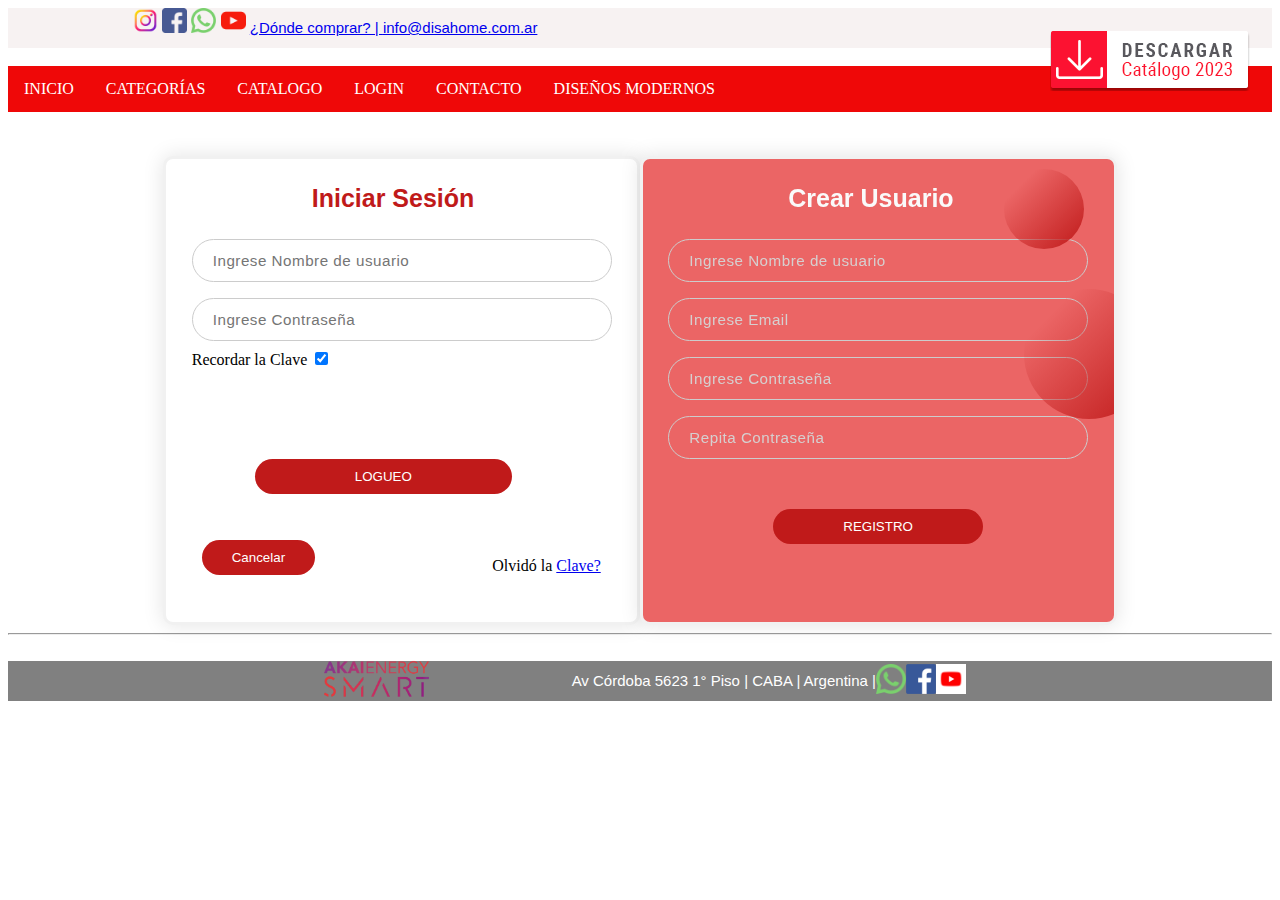
<file: login.html>
<!DOCTYPE html>
<html lang="es">

<head>
    <meta charset="UTF-8">
    <meta name="viewport" content="width=device-width, initial-scale=1.0">
    <title> DH - DISA HOME | LOGIN </title>

    <!-- <link rel="shortcut icon" href="img/favicon.ico" type="image/x-icon"> -->
    <link rel="icon" href="img/Logo_DH.ico" type="image/x-icon">
    <!-- CSS -->
    <link rel="stylesheet" media="all" href="css/login.css">

</head>

<body>
    <header>
        <div class="encabez">
            <div class="head1">
                <a href="https://www.instagram.com/" title="Instagram" target="_blank">
                    <img src="img/instagram.png" alt="aaa" width="25px"></a>
                <a href="https://www.facebook.com/" title="" Facebook target="_blank"> <img src="img/facebook.png"
                        alt="aaa" width="25px"></a>
                <a href="https://www.whatsapp.com/" title="whatsapp" target="_blank"> <img src="img/whatsapp.png"
                        alt="aaa" width="25px"></a>
                <a href="https://www.youtube.com/" title="Youtube" target="_blank"> <img src="img/youtube.png" alt="aaa"
                        width="25px"></a>
                <!-- </div>
            <div class="head1"> -->
                <!-- <h4> Donde Comprar? | disahome@disahome.com.ar</h4> -->
                <a href="./contacto.html#Mapas">¿Dónde comprar? | </a>
                <a href="mailto:info@disahome.com.ar">info@disahome.com.ar</a>
                <!-- <a href="./index.html"> | Menu </a> -->
                <!-- </div> -->
            </div>

            <div class="head1">
                <div class="grillado2">
                    <div id="dolarnomb"> </div>
                    <div id="dolarventa"> </div>
                    <div id="dolarcomp"> </div>
                </div>
            </div>

            <script>
                async function dolar() {
                    const apiUSD = "https://www.dolarsi.com/api/api.php?type=valoresprincipales";
                    const cotizacionDolar = await fetch(apiUSD);
                    const cotizacionJSON = await cotizacionDolar.json();
                    //console.log(cotizacionJSON[1].casa.compra)
                    console.log('Dolar Ctdo con Liqui Compra ', cotizacionJSON[4]?.casa?.compra)
                    console.log('Dolar Ctdo con Liqui Venta', cotizacionJSON[4]?.casa?.venta)
                    console.log(cotizacionJSON[4]?.casa?.nombre);

                    document.getElementById("dolarnomb").innerHTML = cotizacionJSON[4]?.casa?.nombre;
                    document.getElementById("dolarventa").innerHTML = cotizacionJSON[4]?.casa?.compra, cotizacionJSON[4]?.casa?.venta;
                    document.getElementById("dolarcomp").innerHTML = cotizacionJSON[4]?.casa?.venta;

                }

                dolar();
            </script>

        </div>
        <br>
        <div class="menuretrac">
            <ul>
                <li><a href="index.html">INICIO</a></li>
                <li class="dropdown">
                    <a href="javascript:void(0)" class="dropbtn">CATEGORÍAS</a>
                    <div class="dropdown-content">
                        <a href="Categorias.html#lamp">LÁMPARAS LED</a>
                        <a href="Categorias.html#listones">LISTONES Y TUBOS LED</a>
                        <a href="Categorias.html#proy">PROYECTORES Y TORTUGAS LED</a>
                        <a href="Categorias.html#panel">PANELES LED</a>
                        <a href="Categorias.html#videos">VIDEOS</a>
                    </div>
                <li><a href="catalogo.html">CATALOGO</a></li>
                <li><a href="login.html">LOGIN</a></li>
                <li><a href="contacto.html">CONTACTO</a></li>
                <li><a href="diseño.html">DISEÑOS MODERNOS</a></li>
                </li>
            </ul>
        </div>
    </header>
    <!-- <div class="imgcontainer">
        <img src="./img/logueo_01.png" width="50px">
    </div> -->
    <section>
        <div class="descarga-catalogo">
            <a href="./catalogo.html" target="_blank"> <img src="img2/catalogo.png" alt="aaa" width="200px"></a>
        </div>
    </section>

    <div class="form-container">

        <form class="form_contact" action="action_page.html" method="post">

            <legend class="title">Iniciar Sesión</legend>
            <!-- <label class="title2" for="uname"><b>Nombre de usuario</b></label><br> -->
            <input type="text" placeholder="Ingrese Nombre de usuario" name="uname" required><br>

            <!-- <label class="title2" for="psw"><b>Contraseña</b></label><br> -->
            <input type="password" placeholder="Ingrese Contraseña" name="psw" required><br>

            <!-- <label class="title2"><b>Recordar la Clave.</b></label>
            <input class="cheB"  type="checkbox" checked="checked" name="remember"> -->
            
            
            <div><label > Recordar la Clave <input id="lele" type="checkbox" name="remember" checked="checked"></label></div><br><br>


            <br>
            <br>
            <button class="logueobtn" type="submit">LOGUEO </button>

            <br>
            <br>
            <br>

            <div class="container">
                <button type="button" class="cancelbtn">Cancelar</button>
                <span class="psw">Olvidó la <a href="#">Clave?</a></span>
            </div>

        </form>
        <br>
        <form class="form_crea_usu" action="action_page.html" method="post">
            <span class="circle one"></span>
            <span class="circle two"></span>

            <legend class="title3">Crear Usuario</legend>
            <!-- <label class="title4" for="uname"><b>Nombre de usuario</b></label><br> -->
            <input type="text" placeholder="Ingrese Nombre de usuario" name="uname_1" required><br>
            <!-- <label class="title4" for="psw"><b>Email</b></label><br> -->
             <input type="text" placeholder="Ingrese Email" name="email" required> <br>
            <!-- <label class="title4" for="psw"><b>Contraseña</b></label><br> -->
            <input type="password" placeholder="Ingrese Contraseña" name="psw_1" required><br>
            <!-- <label class="title4" for="psw"><b>Repetir Contraseña</b></label><br> -->
            <input type="password" placeholder="Repita Contraseña" name="psw_2" required><br>
            <button class="registrobtn" type="submit">REGISTRO </button>

        </form>
    </div>

    <hr>
    <footer>
        <br>
        <div class="piedepagina">
            <a href=""><img class="pie_log" src="./img/logosmart.png" alt="Logo"></a>
            <a class="donde">Av Córdoba 5623 1° Piso | CABA | Argentina | </a>
            <a id="izq" href=""><img class="inst" src="./img/whatsapp.png" alt="what"></a>
            <a href=""><img class="inst" src="./img/facebook2.png" alt="what"></a>
            <a href=""><img class="inst" src="./img/descarga.png" alt="what"></a>

        </div>
    </footer>
</body>

</html>
</file>
<file: css/estilos.css>
@import url('https://fonts.googleapis.com/css2?family=Mooli&family=Open+Sans:ital,wght@1,300&display=swap');


.encabez {  
  display: grid;
  grid-template-columns: auto auto ; 
  text-align:left;     
}

.head1 {
    background-color: rgb(247, 242, 242);
    height: 40px;
    color: rgb(10, 9, 9);
    font-size: 15px;
    /*font-family: Verdana, Geneva, Tahoma, sans-serif;*/
    padding-left: 15%;
  }

.donde {
  padding-left: 15%;
  color: white;
  text-decoration: none;.  
}

.head1 .img_log{
  height:38px;  
  padding-left: 0%; 
}

.head1 #izq {
  padding-left: 15%;
}

.inst {
  width: 30px;
  height: 30px;
}

.grillado2 {
  display: grid;
  grid-template-columns: auto auto auto;
  padding-top: 0%; 
}

/* Menuretractil */

ul {
  list-style-type: none;
  margin: 0;
  padding: 0;
  overflow: hidden;
  background-color: #ef0808;
}

li {
  float: left;
}


li a,
.dropbtn {
  display: inline-block;
  color: white;
  text-align: center;
  padding: 14px 16px;
  text-decoration: none;
}

/* .menuretrac li a:hover, */
li a:hover,
.dropdown:hover .dropbtn {
  background-color: rgb(235, 101, 101);
  color: white;  
  display: inline-block; 
}

 li.dropdown {
  display: inline-block;
}

.dropdown-content {
  display: none;  
  position:fixed;
  background-color:  rgb(235, 101, 101);
  min-width: 160px;
  box-shadow: 0px 8px 16px 0px rgba(0,0,0,0.2);
  z-index: 1;
}

.dropdown-content a {
  color: rgb(243, 236, 236);
  padding: 15px 16px;
  text-decoration: none; 
   display: inline-block;
  text-align:left;  
} 

.dropdown-content a:hover {background-color: #f1f1f1;
  color: rgb(20, 19, 19);}

  .dropdown:hover .dropdown-content {
    display: block;
  }


/* Carousel slides */ 

.carousel-item #alianzas h5  {
  color: rgb(22, 22, 21); 
  font-size: larger;  
  font-weight:bolder;
}

.carousel-item #alianzas p  {
  color:rgb(22, 22, 21); 
  font-size:medium;  
  font-weight:bolder;
}

.mail{
  color: white;  
  }

.success{
  display: none;
}

 
.poscarousel {  
    font-weight: 300;
    font-size: 1.2em;
    padding-top: 20px;
}

.poscarousel p{      
  text-align: center;
}

.descarga-catalogo {
  position: fixed;
  right: 30px;
  bottom: 100px;
  top: 30px;
}

/* footer */
.piedepagina {
  background-color:  gray;
  height: 40px;
  color: white;
  font-size: 15px;
  /*font-family: Verdana, Geneva, Tahoma, sans-serif;*/
  padding-left: 25%;
}

.piedepagina .pie_log{
  height:38px;  
}

/* .mail{
  padding-left: 15%;
} */

.piedepagina #izq_pie {
  padding-left: 15%;
}



/* Smartphones (portrait and landscape) ----------- */
@media only screen and (max-width : 667px) {
 
  .descarga-catalogo{
    display:none;
  }
    
  
  }
  
  /* iPads (portrait and landscape) ----------- */
  @media only screen and (min-width : 668px) and (max-width : 950px) {
   
    .descarga-catalogo{
      display:none;
    }
  
  }
  
  /* Desktops and laptops ----------- */
  @media only screen and (min-width : 951px) and (max-width : 1224px) {
   
    .descarga-catalogo{
      display:block;
    }  
  
  }
</file>
<file: css/catalogo.css>
.encabez {  
  display: grid;
  grid-template-columns: auto auto ; 
  text-align:left;     
}

.head1 {
    background-color: rgb(247, 242, 242);
    height: 40px;
    color: rgb(10, 9, 9);
    font-size: 15px;
    font-family: Verdana, Geneva, Tahoma, sans-serif;
    padding-left: 15%;
  }

.donde {
  padding-left: 15%;
  color: white;
  text-decoration: none;.  
}

.head1 .img_log{
  height:38px;  
  padding-left: 0%;
  /* display: flex;
  justify-content:left; */
}
.head1 #izq {
  padding-left: 15%;
}

.grillado2 {
  display: grid;
  grid-template-columns: auto auto auto;
  padding-top: 0%;
}

.inst {
  width: 30px;
  height: 30px;
}
.descarga-catalogo {
  position: fixed;
  right: 30px;
  bottom: 100px;
  top: 30px;
}

/* Menuretractil */
ul {
  list-style-type: none;
  margin: 0;
  padding: 0;
  overflow: hidden;
  background-color: #ef0808;
}

li {
  float: left;
}

li a, .dropbtn {
  display: inline-block;
  color: white;
  text-align: center;
  padding: 14px 16px;
  text-decoration: none;
}

li a:hover, .dropdown:hover .dropbtn {
  background-color: rgb(235, 101, 101);
}

li.dropdown {
  display: inline-block;
}

.dropdown-content {
  display: none;
  position: absolute;
  background-color:  rgb(235, 101, 101);
  min-width: 160px;
  box-shadow: 0px 8px 16px 0px rgba(0,0,0,0.2);
  z-index: 1;
}

.dropdown-content a {
  color: rgb(243, 236, 236);
  padding: 12px 16px;
  text-decoration: none;
  display: block;
  text-align: left;
}

.dropdown-content a:hover {background-color: #f1f1f1;
  color: rgb(20, 19, 19);}

.dropdown:hover .dropdown-content {
  display: block;
}

.documento{
    /* background-color: aqua; */
    margin: 0%; 
    width: 80%;
    height:50%;
}

.piedepagina {
  background-color: gray;
  height: 40px;
  color: white;
  font-size: 15px;
  font-family: Verdana, Geneva, Tahoma, sans-serif;
  padding-left: 25%;
}

.piedepagina .pie_log{
  height:38px;  
}

/* .mail{
  padding-left: 15%;
} */

.piedepagina #izq_pie {
  padding-left: 15%;
}
.mail{
  color: white;  
  }
</file>
<file: css/contacto.css>
@import url('https://fonts.googleapis.com/css2?family=Mooli&family=Open+Sans:ital,wght@1,300&display=swap');

.encabez {
  display: grid;
  grid-template-columns: auto auto ; 
  text-align:left; 
}
/*
.encabez {  
  display: grid;
  grid-template-columns: repeat(
    auto-fit,
    minmax (
      150px
      1fr
    ) 
  );
  Flex-wrap: wrap;
  text-align:left;     
}
*/

.head1 {
  background-color: rgb(247, 242, 242);
  height: 40px;
  color: rgb(10, 9, 9);
  font-size: 15px;
  font-family: Verdana, Geneva, Tahoma, sans-serif;
  padding-left: 15%;
}

.grillado2 {
  display: grid;
  grid-template-columns: auto auto auto;
  padding-top: 0%;
}

.donde {
  padding-left: 15%;
  color: white;
  text-decoration: none;
}

.head1 .img_log {
  height: 38px;
  padding-left: 0%;
  /* display: flex;
    justify-content:left; */
}

.head1 #izq {
  padding-left: 15%;
}

.inst {
  width: 30px;
  height: 30px;
}

/* footer */
.piedepagina {
  background-color: gray;
  height: 40px;
  color: white;
  font-size: 15px;
  font-family: Verdana, Geneva, Tahoma, sans-serif;
  padding-left: 25%;
}

.piedepagina .pie_log {
  height: 38px;
}

.piedepagina #izq_pie {
  padding-left: 15%;
}


/*mapa */
.map-responsive {
  background-color: blue;
  overflow: hidden;
  padding-bottom: 56.25%;
  position: relative;
  height: 0;
  width: 50%;
  border-left: 1px solid white;
}

.map-responsive iframe {
  left: 0;
  top: 0;
  height: 50%;
  width: 50%;
  position: absolute;
}


.breadcrumb {
  padding: 10px 0px;
  list-style: none
}

.breadcrumb>li {
  display: inline-block;
  font-weight: 500;
  font-size: 1em
}

.breadcrumb {
  padding-top: 0%;
}

.breadcrumb {
  padding-top: 0%;
  font-size: 16px;
  font-family: Arial, sans-serif;
}


/* Menuretractil */
ul {
  list-style-type: none;
  margin: 0;
  padding: 0;
  overflow: hidden;
  background-color: #ef0808;
}

li {
  float: left;
}

li a,
.dropbtn {
  display: inline-block;
  color: white;
  text-align: center;
  padding: 14px 16px;
  text-decoration: none;
}

li a:hover,
.dropdown:hover .dropbtn {
  background-color: rgb(235, 101, 101);
}

li.dropdown {
  display: inline-block;
}

.dropdown-content {
  display: none;
  position: absolute;
  background-color: rgb(235, 101, 101);
  min-width: 160px;
  box-shadow: 0px 8px 16px 0px rgba(0, 0, 0, 0.2);
  z-index: 1;
}

.dropdown-content a {
  color: rgb(243, 236, 236);
  padding: 12px 16px;
  text-decoration: none;
  display: block;
  text-align: left;
}

.dropdown-content a:hover {
  background-color: #f1f1f1;
  color: rgb(20, 19, 19);
}

.dropdown:hover .dropdown-content {
  display: block;
}


/* Formulario de Contacto */

* {
  margin: 0;
  padding: 0;
  box-sizing: border-box;
}

body,
input,
textarea {
  font-family: "Poppins", sans-serif;
}

.container {
  position: relative;
  width: 100%;
  min-height: 100vh;
  padding: 2rem;
  background-color: #fafafa;
  overflow: hidden;
  display: flex;
  align-items: center;
  justify-content: center;
}

.form {
  width: 100%;
  max-width: 820px;
  background-color: #fff;
  border-radius: 10px;
  box-shadow: 0 0 20px 1px rgba(0, 0, 0, 0.1);
  z-index: 1000;
  overflow: hidden;
  display: grid;
  grid-template-columns: repeat(2, 1fr);
}

.contact-form {
  background-color: rgb(235, 101, 101);
  position: relative;
}

.circle {
  border-radius: 50%;
  background: linear-gradient(135deg, transparent 20%, #c01a1a);
  position: absolute;
}

.circle.one {
  width: 130px;
  height: 130px;
  top: 130px;
  right: -40px;
}

.circle.two {
  width: 80px;
  height: 80px;
  top: 10px;
  right: 30px;
}

.contact-form:before {
  content: "";
  position: absolute;
  width: 26px;
  height: 26px;
  background-color: #c01a1a;
  transform: rotate(45deg);
  top: 50px;
  left: -13px;
}

form {
  padding: 2.3rem 2.2rem;
  z-index: 10;
  overflow: hidden;
  position: relative;
}

.title {
  color: #fff;
  font-weight: 500;
  font-size: 1.5rem;
  line-height: 1;
  margin-bottom: 0.7rem;
}

.input-container {
  position: relative;
  margin: 1rem 0;
}

.input {
  width: 100%;
  outline: none;
  border: 2px solid #fafafa;
  background: none;
  padding: 0.6rem 1.2rem;
  color: #fff;
  font-weight: 500;
  font-size: 0.95rem;
  letter-spacing: 0.5px;
  border-radius: 25px;
  transition: 0.3s;
}

.input-container ::placeholder {
  color: #e6eeed;
}

textarea.input {
  padding: 0.8rem 1.2rem;
  min-height: 150px;
  border-radius: 22px;
  resize: none;
  overflow-y: auto;
}

.input-container label {
  position: absolute;
  top: 50%;
  left: 15px;
  transform: translateY(-50%);
  padding: 0 0.4rem;
  color: #fafafa;
  font-size: 0.9rem;
  font-weight: 400;
  pointer-events: none;
  z-index: 1000;
  transition: 0.5s;
}

.input-container.textarea label {
  top: 1rem;
  transform: translateY(0);
}

.input-container span {
  position: absolute;
  top: 0;
  left: 25px;
  transform: translateY(-50%);
  font-size: 0.8rem;
  padding: 0 0.4rem;
  color: transparent;
  pointer-events: none;
  z-index: 500;
}

.input-container span:before,
.input-container span:after {
  content: "";
  position: absolute;
  width: 10%;
  opacity: 0;
  transition: 0.3s;
  height: 5px;
  background-color: #e6eeed;
  top: 50%;
  transform: translateY(-50%);
}

.input-container span:before {
  left: 50%;
}

.input-container span:after {
  right: 50%;
}

.input-container.focus label {
  top: 0;
  transform: translateY(-50%);
  left: 25px;
  font-size: 0.8rem;
}

.input-container.focus span:before,
.input-container.focus span:after {
  width: 50%;
  opacity: 1;
}

.contact-info {
  padding: 2.3rem 2.2rem;
  position: relative;
}

.contact-info .title {
  color: #c01a1a;
}

.text {
  color: #c01a1a;
  margin: 1.5rem 0 2rem 0;
}

.information {
  display: flex;
  color: #c01a1a;
  margin: 0.7rem 0;
  align-items: center;
  font-size: 0.95rem;
}

.icon {
  width: 28px;
  margin-right: 0.7rem;
}

.social-media {
  padding: 2rem 0 0 0;
}

.social-media p {
  color: #c01a1a;
}

.social-icons {
  display: flex;
  margin-top: 0.5rem;
}

.btn1 {
  background-color: #c01a1a;
  color: white;
  padding: 10px;
  margin: 8px 0;
  border-radius: 7em;
  border: none;
  cursor: pointer;
  width: 40%;
  text-align: center;
}

.btn1:hover {
  opacity: 0.7;
}

.mail {
  color: white;
}

.descarga-catalogo {
  position: fixed;
  right: 30px;
  bottom: 100px;
  top: 30px;
}


/* Smartphones (portrait and landscape) ----------- */
@media only screen and (max-width : 667px) {
 /*
  body {
    background-color: green;
  }
  */
 
}

/* iPads (portrait and landscape) ----------- */
@media only screen and (min-width : 668px) and (max-width : 950px) {
/*
  body {
    background-color: red;
  }
  */

}

/* Desktops and laptops ----------- */
@media only screen and (min-width : 951px) and (max-width : 1224px) {
/*
  body {
    background-color: rgb(247, 242, 242);
  }
  */
}
</file>
<file: css/diseño.css>
@import url('https://fonts.googleapis.com/css2?family=Mooli&family=Open+Sans:ital,wght@1,300&display=swap');

.body {
  opacity: 0.5;
}

.encabez {
  display: grid;
  grid-template-columns: auto auto;
  text-align: left;
}

.head1 {
  background-color: rgb(247, 242, 242);
  height: 40px;
  color: rgb(10, 9, 9);
  font-size: 15px;
  font-family: Verdana, Geneva, Tahoma, sans-serif;
  padding-left: 15%;
}

.donde {
  padding-left: 15%;
  color: white;

  text-decoration: none;
}

.head1 .img_log {
  height: 38px;
  padding-left: 0%;
  /* display: flex;
  justify-content:left; */
}

.head1 #izq {
  padding-left: 15%;
}

.inst {
  width: 30px;
  height: 30px;
}

.grillado2 {
  display: grid;
  grid-template-columns: auto auto auto;
  padding-top: 0%;
}

/* Menuretractil */

ul {
  list-style-type: none;
  margin: 0;
  padding: 0;
  overflow: hidden;
  background-color: #ef0808;
}

li {
  float: left;
}


li a,
.dropbtn {
  display: inline-block;
  color: white;
  text-align: center;
  padding: 14px 16px;
  text-decoration: none;
}

/* .menuretrac li a:hover, */
li a:hover,
.dropdown:hover .dropbtn {
  background-color: rgb(235, 101, 101);
  color: white;
  display: inline-block;
}

li.dropdown {
  display: inline-block;
}

.dropdown-content {
  display: none;
  position: fixed;
  background-color: rgb(235, 101, 101);
  min-width: 160px;
  box-shadow: 0px 8px 16px 0px rgba(0, 0, 0, 0.2);
  z-index: 1;
}

.dropdown-content a {
  color: rgb(243, 236, 236);
  padding: 15px 16px;
  text-decoration: none;
  display: inline-block;
  text-align: left;
}

.dropdown-content a:hover {
  background-color: #f1f1f1;
  color: rgb(20, 19, 19);
}

.dropdown:hover .dropdown-content {
  display: block;
}

.titulos {
  align-items: center;
  padding-top: 3%;
  color: white;
  font-weight: bold;
  width: 40%;
  text-align: center;
  padding-top: 1%;
  background-color: #ef0808;

}

.box {
  max-width: 70vw;
  padding: 30px;
  margin: 0 auto;
  position: relative;
  top: 50%;
  font-size: 30px;
  line-height: 1.5;
  transform: translateY(-50%);
  perspective: 400px;
}

.source {
  color: skyblue;
  margin: 0 auto;
}

.diseño {
  display: grid;
  grid-template-columns: auto auto auto;
  padding-top: 0%;
  padding-right: 10%;

}


.moderno {
  /*
    text-align: center;
    background-color: rgb(246, 245, 242);    
    width : 220px;
    height: 350px;
    */

  margin: 20px auto;
  padding: 30px;
  border: 2px solid rgb(218, 215, 215);
  border-radius: 20px;
  transition: all .9s;
  /* AGREGUE */
}

/* AGREGUE */
.moderno:hover {
  background-color: rgb(242, 244, 248);
  transform: scale(1.2);
}

.btn4 {
  border: 2px solid rgb(214, 33, 42);
  color: rgb(214, 33, 42);
  width: 10%;
  text-decoration: none;
}

.btn4::before {
  content: "";
  background: rgb(214, 33, 42);
  /* top: 0;
    left: 0; */
  bottom: 0;
  right: 50%;
  width: 0;
  border-radius: 50%;
  position: absolute;
  z-index: -1;
}

.btn4:hover::before {
  border-radius: 0px;
  right: 0;
  width: 100%;
  height: 100%;
  transition: 0.5s;
}

.btn4:hover {
  color: white;
}

.btn.btn4 {
  position: fixed;
  bottom: 10px;
  right: 10px;
}

.descarga-catalogo {
  position: fixed;
  right: 30px;
  bottom: 100px;
  top: 30px;
}


/* Smartphones (portrait and landscape) ----------- */
@media only screen and (max-width : 667px) {
  /*
  body {
    background-color: green;
  }
  */

  .descarga-catalogo{
    display:none;
  }

  .diseño {
    display: grid;
    grid-template-columns: auto;
    padding-top: 0%;

  }

  .btn4 {
    border: 2px solid rgb(214, 33, 42);
    color: rgb(214, 33, 42);
    width: 15%;
    text-decoration: none;
    text-align: center;
  }

  .btn4::before {
    content: "";
    background: rgb(214, 33, 42);
    /* top: 0;
    left: 0; */
    bottom: 0;
    right: 50%;
    width: 0;
    border-radius: 50%;
    position: absolute;
    z-index: -1;
  }

  .btn4:hover::before {
    border-radius: 0px;
    right: 0;
    width: 100%;
    height: 100%;
    transition: 0.5s;
  }

  .btn .btn4 {
    position: fixed;
    bottom: 20px;
    right: 10px;
  }
}

/* footer */
.piedepagina {
  background-color:  gray;
  height: 40px;
  color: white;
  font-size: 15px;
  /*font-family: Verdana, Geneva, Tahoma, sans-serif;*/
  padding-left: 25%;
}

.piedepagina .pie_log{
  height:38px;  
}

/* .mail{
  padding-left: 15%;
} */

.piedepagina #izq_pie {
  padding-left: 15%;
}

/* iPads (portrait and landscape) ----------- */
@media only screen and (min-width : 668px) and (max-width : 950px) {
  
  /*
  body {
    background-color: red;
  }
  */

  .descarga-catalogo{
    display:none;
  }

  .diseño {
    display: grid;
    grid-template-columns: auto auto;
    padding-top: 0%;

  }
}

/* Desktops and laptops ----------- */
@media only screen and (min-width : 951px) and (max-width : 1224px) {
  /*
  body {
    background-color: rgb(247, 242, 242);
  }
  */

  .descarga-catalogo{
    display:block;
  }

  .diseño {
    display: grid;
    grid-template-columns: auto auto auto;
    padding-top: 0%;

  }
}
</file>
<file: css/login.css>
/* Header */
.encabez {
  display: grid;
  grid-template-columns: auto auto ; 
  text-align:left; 
}

.head1 {
    background-color: rgb(247, 242, 242);
    height: 40px;
    color: rgb(10, 9, 9);
    font-size: 15px;
    font-family: Verdana, Geneva, Tahoma, sans-serif;
    padding-left: 15%;
  }

  .grillado2 {
    display: grid;
    grid-template-columns: auto auto auto;
    padding-top: 0%;
  }

  
.donde {
  padding-left: 15%;
  color: white;
  text-decoration: none;  
}

.head1 .img_log{
  height:38px;  
  padding-left: 0%;
  /* display: flex;
  justify-content:left; */
}
.head1 #izq {
  padding-left: 15%;
}

.inst {
  width: 30px;
  height: 30px;
}


/* Menu_retractil */

/* ul {
  list-style-type: none;
  margin: 0;
  padding: 0;
  overflow: hidden;
  background-color: #ef0808;
}

li {
  float: left;
}

li a,
.dropbtn {
  display: inline-block;
  color: white;
  text-align: center;
  padding: 14px 16px;
  text-decoration: none;
}

li a:hover,
.dropdown:hover .dropbtn {
  background-color: rgb(235, 101, 101);
}

li.dropdown {
  display: inline-block;
} */

/* Agrego  */ 

/* Menuretractil */
/*
ul {
  list-style-type: none;
  margin: 0;
  padding: 0;
  overflow: hidden;
  background-color: #ef0808;
}

li {
  float: left;
}

li a, .dropbtn {
  display: inline-block;
  color: white;
  text-align: center;
  padding: 14px 16px;
  text-decoration: none;
}

li a:hover, .dropdown:hover .dropbtn {
  background-color: rgb(235, 101, 101);
}

li.dropdown {
  display: inline-block;
}

.dropdown-content {
  display: none;
  position: absolute;
  background-color:  rgb(235, 101, 101);
  min-width: 160px;
  box-shadow: 0px 8px 16px 0px rgba(0,0,0,0.2);
  z-index: 1;
}

.dropdown-content a {
  color: rgb(243, 236, 236);
  padding: 12px 16px;
  text-decoration: none;
  display: block;
  text-align: left;
}

.dropdown-content a:hover {background-color: #f1f1f1;
  color: rgb(20, 19, 19);}

.dropdown:hover .dropdown-content {
  display: block;
}
*/

ul {
  list-style-type: none;
  margin: 0;
  padding: 0;
  overflow: hidden;
  background-color: #ef0808;
}

li {
  float: left;
}


li a,
.dropbtn {
  display: inline-block;
  color: white;
  text-align: center;
  padding: 14px 16px;
  text-decoration: none;
}

/* .menuretrac li a:hover, */
li a:hover,
.dropdown:hover .dropbtn {
  background-color: rgb(235, 101, 101);
  color: white;  
  display: inline-block; 
}

 li.dropdown {
  display: inline-block;
}

.dropdown-content {
  display: none;  
  position:fixed;
  background-color:  rgb(235, 101, 101);
  min-width: 160px;
  box-shadow: 0px 8px 16px 0px rgba(0,0,0,0.2);
  z-index: 1;
}

.dropdown-content a {
  color: rgb(243, 236, 236);
  padding: 15px 16px;
  text-decoration: none; 
   display: inline-block;
  text-align:left;  
} 

.dropdown-content a:hover {background-color: #f1f1f1;
  color: rgb(20, 19, 19);}

  .dropdown:hover .dropdown-content {
    display: block;
  }

  .descarga-catalogo {
    position: fixed;
    right: 30px;
    bottom: 100px;
    top: 30px;
  }

/* logueo */
/* Ajusta el tamaño de los formularios para hacer que queden uno al lado del otro */
.form-container {
  display: flex;
  /* display: contents; */
  /* justify-content: space-between; */
  justify-content: center;
  align-items: center;
  justify-content: center;
  padding-top: 3.5%;    
}

.form-container form {
  padding: 0.5% 2%;
  background-color: rgb(235, 101, 101);
  /* width: 47%;  */
  /*Establece el ancho de cada formulario */
  position: relative;  
}

/* legend {
  font-size: 25px;
  font-weight: bold;
  font-family: Arial, sans-serif;   
} */

/* Bordered form */
form {
  border: 3px solid #f1f1f1;
  padding: 10px;
}

.form-container .form_contact {
  /* background-color: #fff;
  padding: 2.3rem 2.2rem;
  position: relative; */
  /* width: 100%;
  height: 500px;
  max-width: 620px; */
  width: 800%;
  max-width: 420px;
  height: 450px;
  background-color: #fff;
  align-self: baseline;
  border-radius: 10px;
  box-shadow: 0 0 20px 1px rgba(0, 0, 0, 0.1);
  z-index: 1000;
  overflow: hidden;
  /* display: grid; */
  grid-template-columns: repeat(1, 0.9fr);

}

.form_contact input {
  /*  display: flex;*/
  color: #c01a1a;
  align-items: center;
  font-size: 0.95rem;
  /* } */

  /* .input { */
  outline: none;
  border: 2px solid #fafafa;
  background: none;
  padding: 0.6rem 1.2rem;
  /* color: #fff; */
  font-weight: 500;
  font-size: 0.95rem;
  letter-spacing: 0.5px;
  border-radius: 25px;
  transition: 0.3s;
}

.form_contact input[type=text]{
  width: 100%;

}


.form_contact .title {
  color: #c01a1a;
  padding: 10px 120px;
  margin: 8px 0;
  border: none;
  cursor: pointer;
  font-size: 25px;
  font-weight: bold;
  font-family: Arial, sans-serif;   
}

.form_contact .title2 {
  color: #c01a1a;

}

.circle {
  border-radius: 50%;
  background: linear-gradient(135deg, transparent 20%, #c01a1a);
  position: absolute;
}

.circle.one {
  width: 130px;
  height: 130px;
  top: 130px;
  right: -40px;
}

.circle.two {
  width: 80px;
  height: 80px;
  top: 10px;
  right: 30px;
}

.form-container .form_crea_usu {
  /* width: 100%;
  max-width: 620px;
  height: 500px; */
  width: 800%;
  max-width: 420px;
  height: 450px;
  background-color: rgb(235, 101, 101);
  align-self: auto;
  border-radius: 10px;
  box-shadow: 0 0 20px 1px rgba(0, 0, 0, 0.1);
  z-index: 1000;
  overflow: hidden;
  /* display: grid; */
  grid-template-columns: repeat(1, 0.9fr);  
}

.form_crea_usu .title {
  color: #c01a1a;
  padding: 10px 120px;
  margin: 8px 0;
  border: none;
  cursor: pointer;  
}

.form_crea_usu .title2 {
  color: #c01a1a;
}

.form_crea_usu .title3 {
  color: #fafafa;
  padding: 10px 120px;
  margin: 8px 0;
  border: none;
  cursor: pointer;
  font-size: 25px;
  font-weight: bold;
  font-family: Arial, sans-serif;   
}

.form_crea_usu .title4 {
  color: #fafafa; 
  border: none;
  cursor: pointer;
}

.form_crea_usu input {
  /* display: flex; */
  color: #fafafa; 
  font-size: 0.95rem; 
  font-weight: 500;
  font-size: 0.95rem;
  width: 100%;
  outline: none;
  border: 2px solid #fafafa;
  background: none;
  padding: 0.6rem 1.2rem;   
  align-items: center;
  letter-spacing: 0.5px;
  border-radius: 25px;
  transition: 0.3s;
}

/* .form_contact .cheB input{
  align-items:first baseline;
} */

.form_crea_usu ::placeholder {
  color: #d6cfcf; 
}

/* Full-width inputs */
input[type=text],
input[type=password] {
  width: 100%;
  padding: 12px 20px;
  margin: 8px 0;
  display: inline-block;
  border: 1px solid #ccc;
  box-sizing: border-box;
}

/* Set a style for all buttons */
button {
  background-color: #c01a1a;
  color: white;
  padding: 10px 30px;
  cursor: pointer;  
  border: none;
  border-radius: 7em;  
}

/* Add a hover effect for buttons */
button:hover {
  opacity: 0.7;
}

/* Extra style for the cancel button (red) */
.cancelbtn {
  width: auto;
  padding: 10px 30px;
  background-color:#c01a1a;  
  border-radius: 7em;
}

.logueobtn {
  width: auto;
  padding: 10px 100px;
  margin-left: 15%;
  margin-top: 4.5%;
  background-color:#c01a1a;
  border-radius: 7em;
}

.registrobtn {
  width: auto;
  /* padding: 10px 30px; */
  padding: 10px 70px;
  margin-left: 25%;
  margin-top: 10%;
  background-color:#c01a1a;
  border-radius: 7em;  
}


/* Center the avatar image inside this container */
.imgcontainer {
  text-align: center;
  margin: 24px 0 12px 0;
}

/* Avatar image */
img.avatar {
  width: 40%;
  border-radius: 50%;
}

/* Add padding to containers */
.container {
  padding: 10px;
  width: 95%;
  display: flex;
  justify-content: space-between;
  align-items: center;
}

/* The "Forgot password" text */
span.psw {
  float: right;
  padding-top: 16px;
}

/* footer */
.piedepagina {
  background-color: gray;
  height: 40px;
  color: white;
  font-size: 15px;
  font-family: Verdana, Geneva, Tahoma, sans-serif;
  padding-left: 25%;
  display: flex;
  align-items: center;
}

.piedepagina .pie_log {
  height: 38px;
}

/* .mail{
  padding-left: 15%;
} */

.piedepagina #izq_pie {
  padding-left: 15%;
}

/* Change styles for span and cancel button on extra small screens */
@media screen and (max-width: 300px) {
  span.psw {
    display: block;
    float: none;
  }

.inline-container {
  display: flex;
  align-items: center;
}


  .cancelbtn {
    width: 100%;
  }
}
</file>
